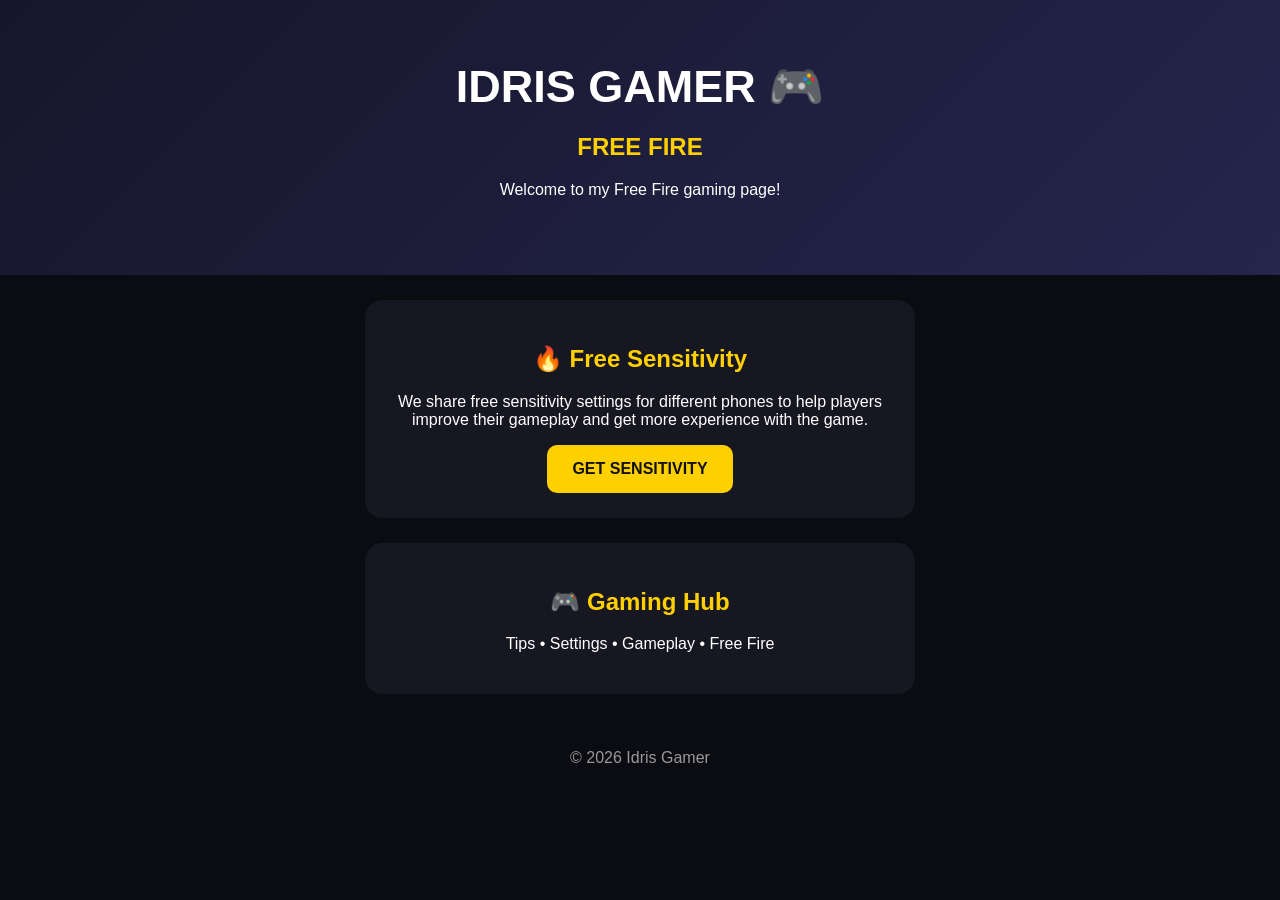
<file: Index.html>
<!DOCTYPE html>
<html>
<head>
  <meta name="viewport" content="width=device-width, initial-scale=1.0">
  <title>Idris Gamer</title>
  <style>
    body {
      margin: 0;
      font-family: Arial, sans-serif;
      background: #0b0b12;
      color: white;
      text-align: center;
    }

    header {
      padding: 60px 20px;
      background: linear-gradient(135deg, #16162b, #25254d);
    }

    h1 {
      font-size: 45px;
      margin: 0;
    }

    h2 {
      color: #ffd000;
    }

    .card {
      margin: 25px auto;
      padding: 25px;
      max-width: 500px;
      background: #171722;
      border-radius: 18px;
    }

    .button {
      display: inline-block;
      padding: 15px 25px;
      background: #ffd000;
      color: #111;
      text-decoration: none;
      border-radius: 10px;
      font-weight: bold;
    }

    footer {
      padding: 30px;
      color: #999;
    }
  </style>
</head>

<body>

  <header>
    <h1>IDRIS GAMER 🎮</h1>
    <h2>FREE FIRE</h2>
    <p>Welcome to my Free Fire gaming page!</p>
  </header>

  <div class="card">
    <h2>🔥 Free Sensitivity</h2>
    <p>
      We share free sensitivity settings for different phones
      to help players improve their gameplay and get more
      experience with the game.
    </p>

    <a class="button" href="#">GET SENSITIVITY</a>
  </div>

  <div class="card">
    <h2>🎮 Gaming Hub</h2>
    <p>Tips • Settings • Gameplay • Free Fire</p>
  </div>

  <footer>
    © 2026 Idris Gamer
  </footer>

</body>
</html>
</file>
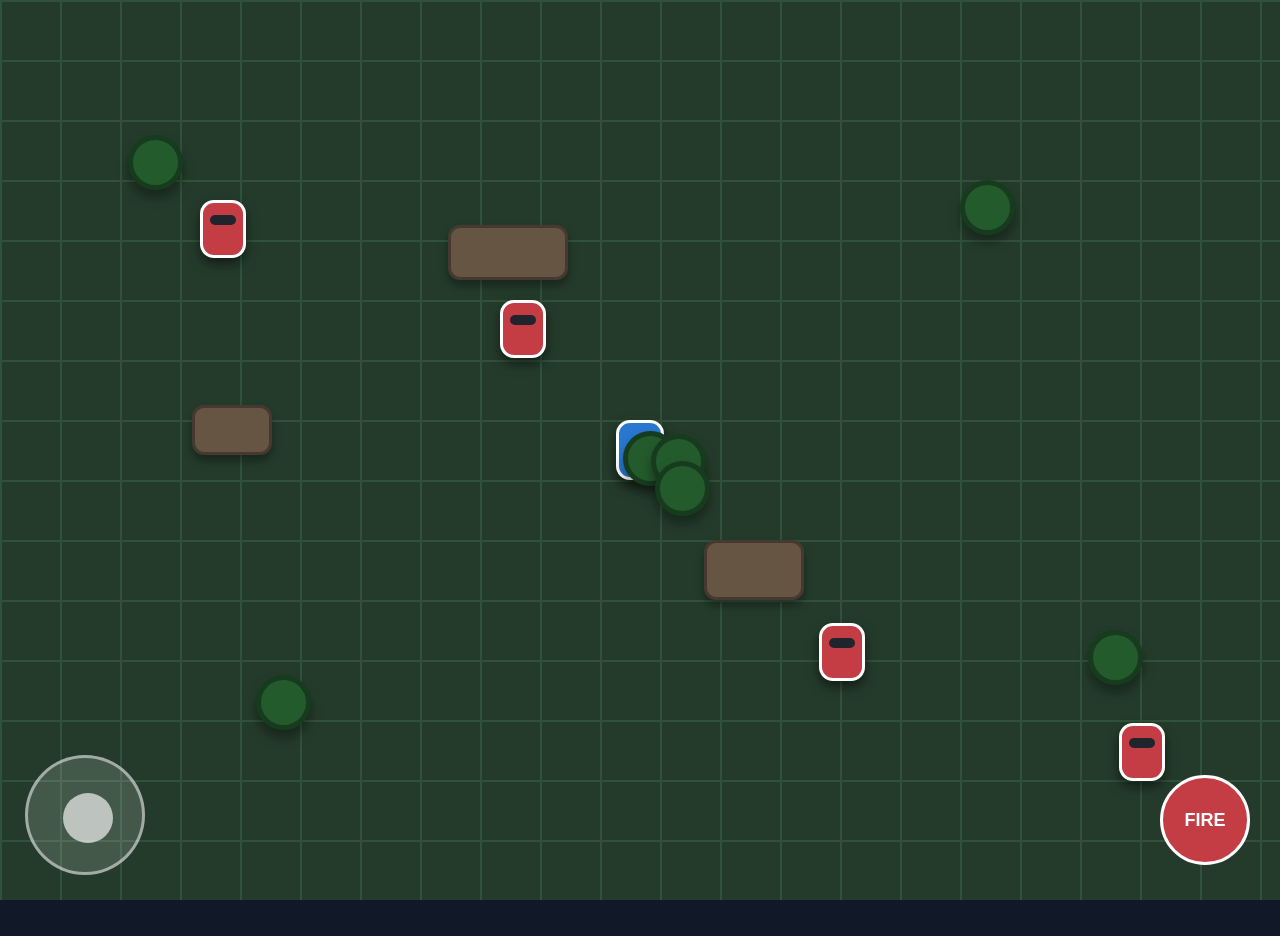
<file: game.html>
<!doctype html>
<html>
<head>
<meta charset="utf-8">
<meta name="viewport" content="width=device-width,initial-scale=1">
<title>Idris Gamer: Battle Arena</title>
<link rel="stylesheet" href="css/game.css">
</head>

<body>

<div id="game">
  <div id="joystick">
  <div id="joystick-knob"></div>
  </div><button id="fire-button">FIRE</button>
  <div id="player"><div class="enemy" style="left:200px;top:200px"></div>
<div class="enemy" style="left:500px;top:300px"></div>
    <div class="tree" style="left:10%;top:15%"></div>
<div class="tree" style="left:75%;top:20%"></div>
<div class="tree" style="left:85%;top:70%"></div>
  </div><div class="tree" style="left:10%;top:15%"></div>
<div class="tree" style="left:75%;top:20%"></div>
<div class="tree" style="left:85%;top:70%"></div>
<div class="tree" style="left:20%;top:75%"></div>
  
<div class="obstacle" style="left:35%;top:25%;width:120px;height:55px"></div>
<div class="obstacle" style="left:55%;top:60%;width:100px;height:60px"></div>
<div class="obstacle" style="left:15%;top:45%;width:80px;height:50px"></div>
</div>

<script src="js/player.js"></script>
<script src="js/enemies.js"></script>
<script src="js/controls.js"></script>
<script src="js/main.js"></script>

</body>
</html>
#fire-button {
  position: fixed;
  right: 30px;
  bottom: 35px;
  width: 90px;
  height: 90px;
  border: 3px solid white;
  border-radius: 50%;
  background: #c43d45;
  color: white;
  font-size: 18px;
  font-weight: bold;
  z-index: 20;
  touch-action: manipulation;
}

#fire-button:active {
  transform: scale(0.9);
}
</file>
<file: css/game.css>
* {
  box-sizing: border-box;
}

html, body {
  margin: 0;
  width: 100%;
  height: 100%;
  overflow: hidden;
  background: #111827;
  font-family: Arial, sans-serif;
}

#game {/* Battle Arena graphics */
#game {
  background:
    radial-gradient(circle at 20% 25%, #4d6b3d 0 4%, transparent 4.5%),
    radial-gradient(circle at 75% 65%, #4d6b3d 0 5%, transparent 5.5%),
    linear-gradient(135deg, #355a38, #263f2b);
}

#game::before {
  content: "";
  position: absolute;
  inset: 0;
  background:
    repeating-linear-gradient(
      45deg,
      transparent 0 45px,
      rgba(255,255,255,.025) 46px 48px
    );
  pointer-events: none;
}

.obstacle {
  position: absolute;
  border-radius: 12px;
  background: #675544;
  border: 3px solid #463a30;
  box-shadow: 0 6px 10px rgba(0,0,0,.35);
}

.tree {
  position: absolute;
  width: 55px;
  height: 55px;
  border-radius: 50%;
  background: #245b2d;
  border: 5px solid #163c1d;
  box-shadow: 0 8px 12px rgba(0,0,0,.35);
}
  position: relative;
  width: 100vw;
  height: 100vh;
  overflow: hidden;
  background:
    linear-gradient(#31523a 2px, transparent 2px),
    linear-gradient(90deg, #31523a 2px, transparent 2px),
    #243b2b;
  background-size: 60px 60px;
}

#player {z-index: 6;
  position: absolute;
  left: 50%;
  top: 50%;
  width: 48px;
  height: 60px;
  transform: translate(-50%, -50%);
  background: #2878d0;
  border: 3px solid white;
  border-radius: 14px;
  box-shadow: 0 6px 12px #0008;
}
#joystick {
  position: fixed;
  left: 25px;
  bottom: 25px;
  width: 120px;
  height: 120px;
  border-radius: 50%;
  background: rgba(255,255,255,0.15);
  border: 3px solid rgba(255,255,255,0.5);
  z-index: 10;
}

#joystick-knob {
  position: absolute;
  left: 35px;
  top: 35px;
  width: 50px;
  height: 50px;
  border-radius: 50%;
  background: rgba(255,255,255,0.65);
}
.enemy {
  position: absolute;
  width: 46px;
  height: 58px;
  background: #c43d45;
  border: 3px solid white;
  border-radius: 14px;
  box-shadow: 0 6px 12px rgba(0,0,0,.5);
  z-index: 5;
}

.enemy::before {
  content: "";
  position: absolute;
  width: 26px;
  height: 10px;
  background: #20252d;
  top: 12px;
  left: 7px;
  border-radius: 5px;
}
.tree {
  z-index: 3;
}

.obstacle {
  z-index: 4;
}

#player {
  z-index: 10;
}
#fire-button {
  position: fixed;
  right: 30px;
  bottom: 35px;
  width: 90px;
  height: 90px;
  border: 3px solid white;
  border-radius: 50%;
  background: #c43d45;
  color: white;
  font-size: 18px;
  font-weight: bold;
  z-index: 20;
  touch-action: manipulation;
}

#fire-button:active {
  transform: scale(0.9);
}
.bullet {
  position: absolute;
  width: 12px;
  height: 12px;
  border-radius: 50%;
  background: #ffd43b;
  border: 2px solid white;
  z-index: 15;
}
</file>
